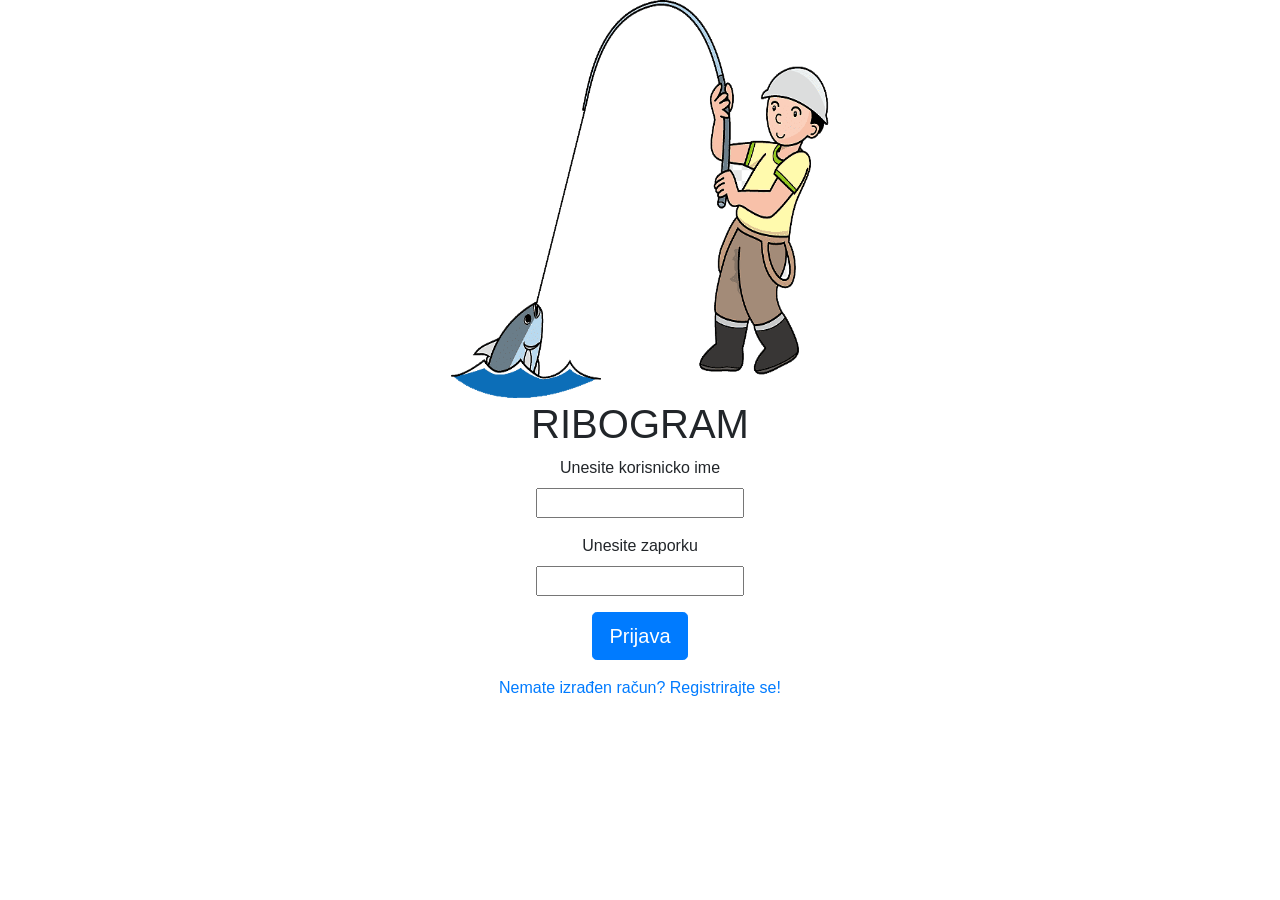
<file: index.html>
<!DOCTYPE html>
<html lang="hr">
<head>
    <title>Ribogram</title>
        <meta charset="utf-8">
        <meta name="viewport" content="width=device-width, initial-scale=1">
        <meta name="viewport" content="width=device-width, initial-scale=1, maximum-scale=1, user-scalable=no">

        <link rel="stylesheet" href="https://maxcdn.bootstrapcdn.com/bootstrap/4.4.1/css/bootstrap.min.css">
        <link rel="stylesheet" href="styles/index.css?rnd=132">
        <link rel="stylesheet" href="https://use.fontawesome.com/releases/v5.7.0/css/all.css" integrity="sha384-lZN37f5QGtY3VHgisS14W3ExzMWZxybE1SJSEsQp9S+oqd12jhcu+A56Ebc1zFSJ" crossorigin="anonymous">
        <script src="https://ajax.googleapis.com/ajax/libs/jquery/3.4.1/jquery.min.js"></script>
        <script src="https://cdnjs.cloudflare.com/ajax/libs/popper.js/1.16.0/umd/popper.min.js"></script>
        <script src="https://maxcdn.bootstrapcdn.com/bootstrap/4.4.1/js/bootstrap.min.js"></script>
</head>

<body>
    <div class="container">
        <div class="row ">
            <div class="wrapper">
                <img src="images/logo.png" height="400px" width="550px">
                <h1>RIBOGRAM</h1>
                <div class="panel panel-primary">
                    <div class="panel-body">
                        <form role="Form"  >
                            <div class="form-group">
                                <label >Unesite korisnicko ime</label>
                                <div><input type="text" id="korisnickoime" name="korisnickoime" aria-required="true" /></div>
                            </div>
                            <div class="form-group">
                                <label >Unesite zaporku</label>
                                <div><input type="password" id="zaporka"  name="zaporka" aria-required="true"/></div>
                            </div>
                            <div class="form-group text-center">
                                <button type="button" class="btn btn-primary btn-lg" id="submitbtn" name="submit" onclick=ucitajVarijable()>Prijava</button>
                            </div>
                        </form>
                    </div>
                    <a href="registracija.html">Nemate izrađen račun? Registrirajte se!</a>
                </div>
            </div>
        </div>
    </div>
    <script src="frontend/login.js" type="text/javascript"></script>

</body>
</html>
</file>
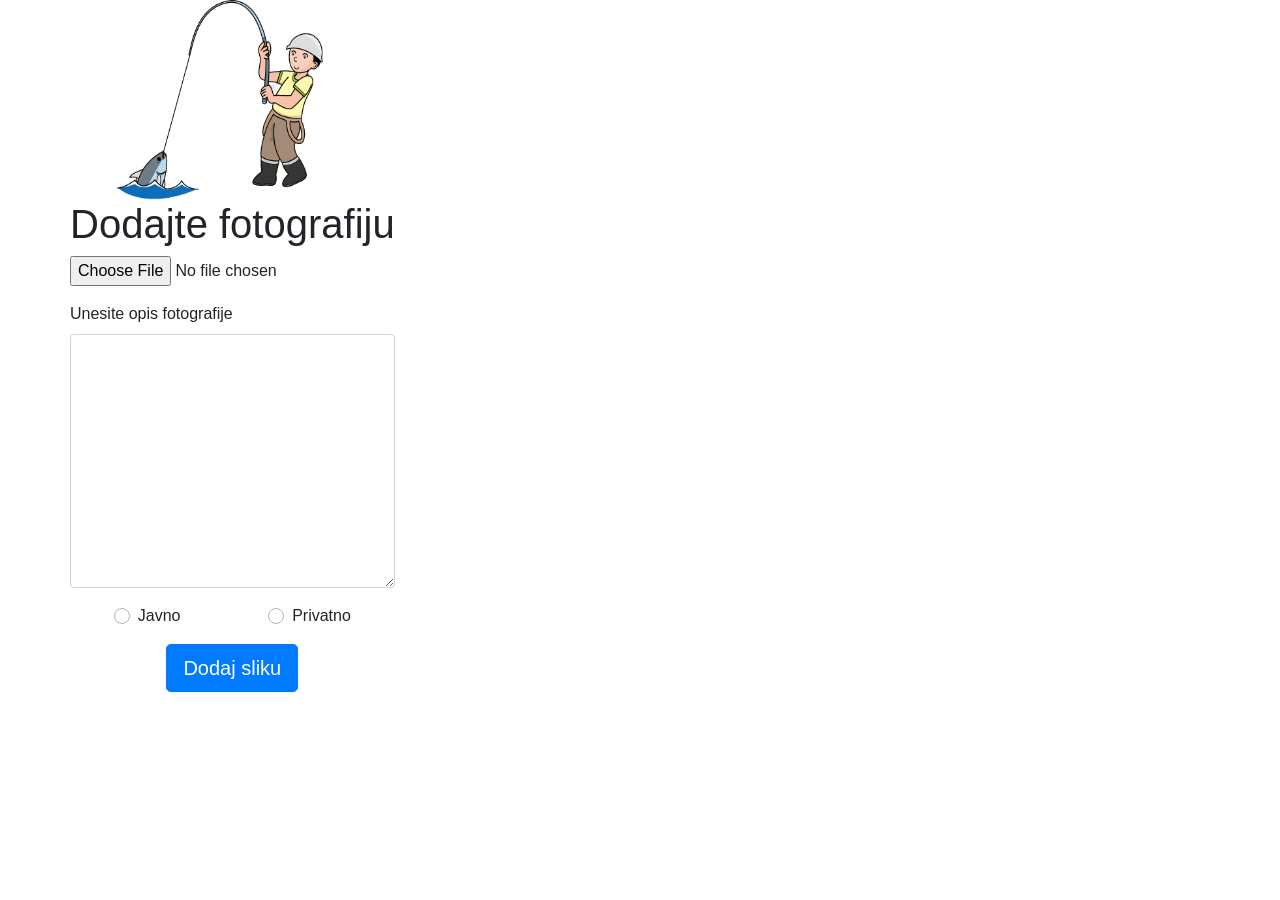
<file: dodajsliku.html>
<!DOCTYPE html>
<html lang="hr">
<head>
    <title>Ribogram</title>
        <meta charset="utf-8">
        <meta name="viewport" content="width=device-width, initial-scale=1">
        <meta name="viewport" content="width=device-width, initial-scale=1, maximum-scale=1, user-scalable=no">

        <link rel="stylesheet" href="https://maxcdn.bootstrapcdn.com/bootstrap/4.4.1/css/bootstrap.min.css">
        <link rel="stylesheet" href="styles/dodajsliku.css?rnd=132">
        <link rel="stylesheet" href="https://use.fontawesome.com/releases/v5.7.0/css/all.css" integrity="sha384-lZN37f5QGtY3VHgisS14W3ExzMWZxybE1SJSEsQp9S+oqd12jhcu+A56Ebc1zFSJ" crossorigin="anonymous">
        <script src="https://ajax.googleapis.com/ajax/libs/jquery/3.4.1/jquery.min.js"></script>
        <script src="https://cdnjs.cloudflare.com/ajax/libs/popper.js/1.16.0/umd/popper.min.js"></script>
        <script src="https://maxcdn.bootstrapcdn.com/bootstrap/4.4.1/js/bootstrap.min.js"></script>
</head>

<body>
    <div class="container">
        <div class="row">
            <div id="form-wrapper">
                <img src="images/logo.png" width="300px" height="200px">
                <h1>Dodajte fotografiju</h1>
                <div class="panel panel-primary">
                    <div class="panel-body ">
                        <form role="Form" method="post" id="photo-form" aria-label="Photo form"accept-charset="UTF-8">
                            <div class="form-group">
                                <input type="file" id="file" name="file" aria-required="true">                            
                            </div>
                            <div class="form-group">
                                <label for="opis">Unesite opis fotografije</label>
                                <textarea class="form-control" id="opis" name="opis" rows="10" aria-required="true"></textarea>
                            </div>

                            <div class="form-group statusslike">
                                <div class="custom-control custom-radio" >
                                    <input type="radio" name="customRadio" value="Javno" id="customRadio_1" class="custom-control-input">
                                    <label class="custom-control-label " for="customRadio_1">Javno</label>
                                  </div>
                                  <div class="custom-control custom-radio">
                                    <input type="radio" name="customRadio" value="Privatno" id="customRadio_2" class="custom-control-input">
                                    <label class="custom-control-label" for="customRadio_2">Privatno</label>
                                    
                                </div>
                                  
                            </div>
                            <div class="form-group text-center">
                                <button type="submit" class="btn btn-primary btn-lg" id="submitbtn" name="submit" >Dodaj sliku</button>
                            </div>
                            
                        </form>
                    </div>
                </div>
            </div>
        </div>
    </div>
    
    <script src="frontend/dodajsliku.js" type="text/javascript"></script>
</body>
</html>
</file>
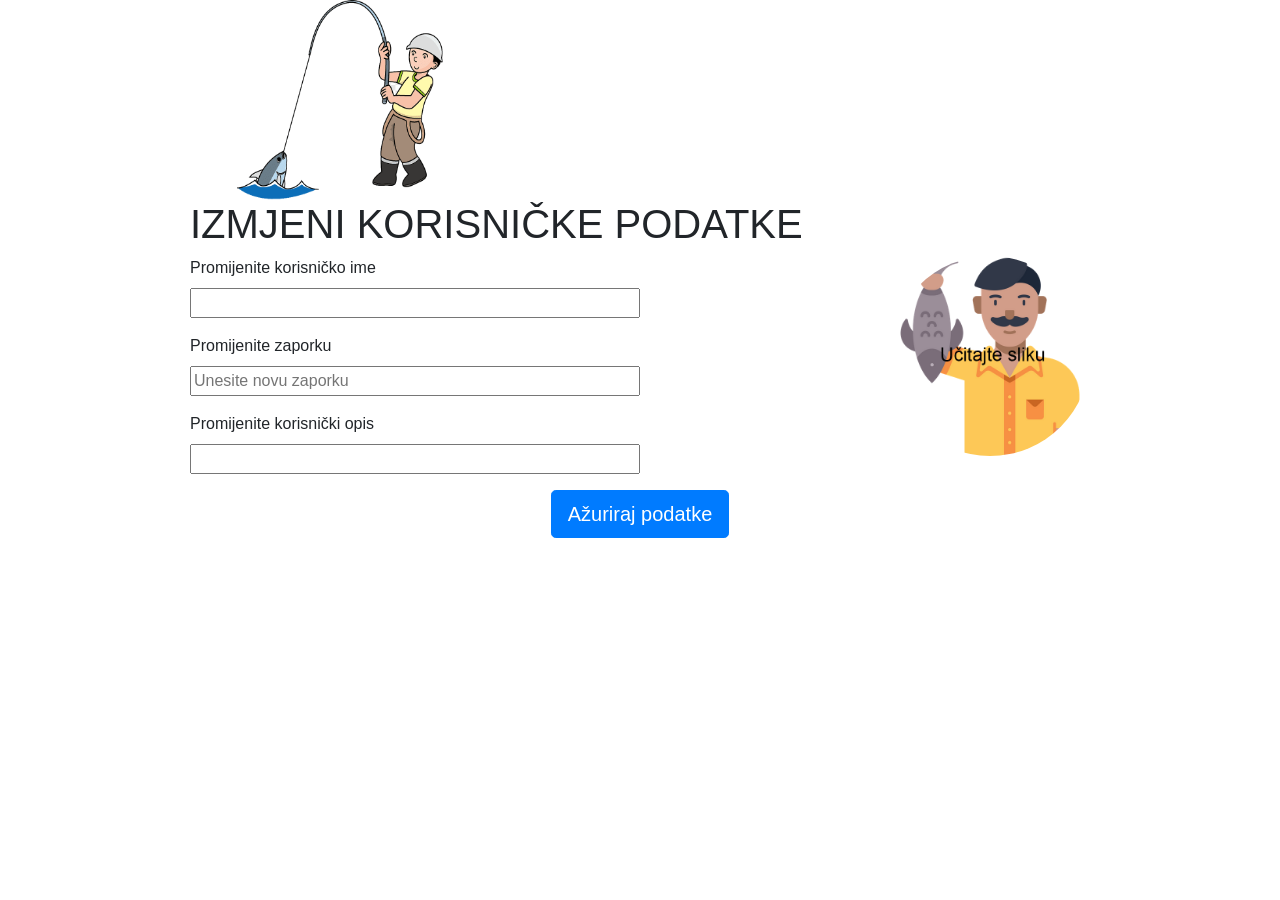
<file: postavke.html>
<!DOCTYPE html>
<html lang="hr">
<head>
    <title>Ribogram</title>
        <meta charset="utf-8">
        <meta name="viewport" content="width=device-width, initial-scale=1">
        <meta name="viewport" content="width=device-width, initial-scale=1, maximum-scale=1, user-scalable=no">

        <link rel="stylesheet" href="https://maxcdn.bootstrapcdn.com/bootstrap/4.4.1/css/bootstrap.min.css">
        <link rel="stylesheet" href="styles/postavke.css">
        <link rel="stylesheet" href="https://use.fontawesome.com/releases/v5.7.0/css/all.css" integrity="sha384-lZN37f5QGtY3VHgisS14W3ExzMWZxybE1SJSEsQp9S+oqd12jhcu+A56Ebc1zFSJ" crossorigin="anonymous">
        <script src="https://ajax.googleapis.com/ajax/libs/jquery/3.4.1/jquery.min.js"></script>
        <script src="https://cdnjs.cloudflare.com/ajax/libs/popper.js/1.16.0/umd/popper.min.js"></script>
        <script src="https://maxcdn.bootstrapcdn.com/bootstrap/4.4.1/js/bootstrap.min.js"></script>
</head>

<body>
    <div class="container">
        <div class="row">
            <div id="form-wrapper">
                <img src="images/logo.png" width="300px" height="200px">
                <h1>IZMJENI KORISNIČKE PODATKE</h1>
                <div class="panel panel-primary">
                    <div class="panel-body ">
                        <form role="Form" method="post" id="profile-form" aria-label="profile form" accept-charset="UTF-8">
                            <div class="form-group">
                                <label for="file" class="custom-file-upload" id="custom-file-upload">
                                    <img id="output" src="images/userimg.png" width="200px" height="200px" />
                                </label>
                                <input type="file" aria-labelledby="custom-file-upload" class="form-control" id="file" name="file"  onchange="loadFile(event)" style="display:none" />
                            </div>
                                <div class="form-group">
                                <label >Promijenite korisničko ime</label>
                                <div><input type="text" id="korisnickoime" name="korisnickoime" aria-required="true" /></div>
                            </div>
                            
                            <div class="form-group">
                                <label >Promijenite zaporku</label>
                                <div><input type="password" id="zaporka" name="zaporka" placeholder="Unesite novu zaporku" aria-required="true" /></div>
                            </div>
                            
                            <div class="form-group">
                                <label >Promijenite korisnički opis</label>
                                <div><input type="text" id="opis" name="opis" aria-required="true" /></div>
                            </div>

                            <div class="form-group text-center">
                                <button type="sumbit" class="btn btn-primary btn-lg" id="submitbtn" name="submit" onclick=azurirajpodatke()>Ažuriraj podatke</button>
                            </div>
                            
                        </form>
                    </div>
                </div>
            </div>
        </div>
    </div>
    
    <script src="frontend/postavke.js" type="text/javascript"></script>
</body>
</html>
</file>
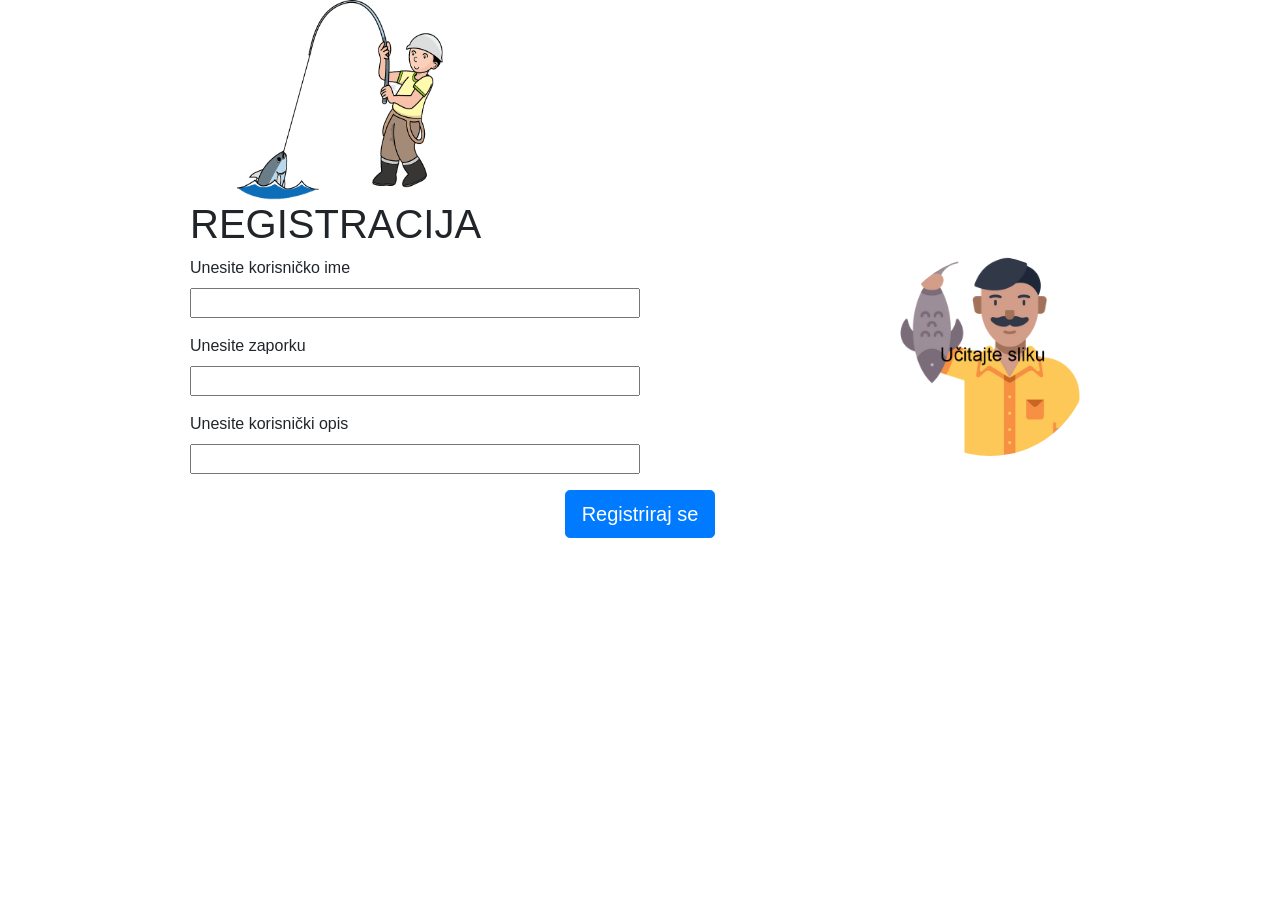
<file: registracija.html>
<!DOCTYPE html>
<html lang="hr">
<head>
    <title>Ribogram</title>
        <meta charset="utf-8">
        <meta name="viewport" content="width=device-width, initial-scale=1">
        <meta name="viewport" content="width=device-width, initial-scale=1, maximum-scale=1, user-scalable=no">

        <link rel="stylesheet" href="https://maxcdn.bootstrapcdn.com/bootstrap/4.4.1/css/bootstrap.min.css">
        <link rel="stylesheet" href="styles/registracija.css?rnd=132">
        <link rel="stylesheet" href="https://use.fontawesome.com/releases/v5.7.0/css/all.css" integrity="sha384-lZN37f5QGtY3VHgisS14W3ExzMWZxybE1SJSEsQp9S+oqd12jhcu+A56Ebc1zFSJ" crossorigin="anonymous">
        <script src="https://ajax.googleapis.com/ajax/libs/jquery/3.4.1/jquery.min.js"></script>
        <script src="https://cdnjs.cloudflare.com/ajax/libs/popper.js/1.16.0/umd/popper.min.js"></script>
        <script src="https://maxcdn.bootstrapcdn.com/bootstrap/4.4.1/js/bootstrap.min.js"></script>
</head>

<body>
    <div class="container">
        <div class="row">
            <div id="form-wrapper">
                <img src="images/logo.png" width="300px" height="200px">
                <h1>REGISTRACIJA</h1>
                <div class="panel panel-primary">
                    <div class="panel-body ">
                        <form role="Form" method="post" id="register-form" aria-label="Register form" accept-charset="UTF-8">
                            <div class="form-group">
                                <label for="file" class="custom-file-upload" id="custom-file-upload">
                                    <img id="output" src="images/userimg.png" width="200px" height="200px" />
                                </label>
                                <input type="file" aria-labelledby="custom-file-upload" class="form-control" id="file" name="file"  onchange="loadFile(event)" style="display:none" />
                            </div>
                                <div class="form-group">
                                <label >Unesite korisničko ime</label>
                                <div><input type="text" id="korisnickoime" name="korisnickoime" aria-required="true" /></div>
                            </div>
                            
                            <div class="form-group">
                                <label >Unesite zaporku</label>
                                <div><input type="password" id="zaporka" name="zaporka" aria-required="true" /></div>
                            </div>
                            
                            <div class="form-group">
                                <label >Unesite korisnički opis</label>
                                <div><input type="text" id="opis" name="opis" aria-required="true" /></div>
                            </div>

                            <div class="form-group text-center">
                                <button type="submit" class="btn btn-primary btn-lg" id="submitbtn" name="submit" >Registriraj se</button>
                            </div>
                            
                        </form>
                    </div>
                </div>
            </div>
        </div>
    </div>
    
    <script src="frontend/registracija.js" type="text/javascript"></script>
</body>
</html>
</file>
<file: styles/index.css>
.wrapper{
    position: absolute;
    left: 50%;
    transform: translateX(-50%);
    text-align: center;
}
</file>
<file: styles/dodajsliku.css>
.statusslike{
    display: flex;
    justify-content: space-around;
}
</file>
<file: styles/postavke.css>
#form-wrapper{
    width: -webkit-fill-available;
}
.form-group > div > input{
    width: 50%;
}
#output {
    border-radius: 100%;
    object-fit: cover;
}
.row{
    position: relative;
}
#profile-form > div:nth-child(1){
    position: absolute;
    right: 0;
}
.container{
    max-width: 900px;
}
</file>
<file: styles/registracija.css>
#form-wrapper{
    width: -webkit-fill-available;
}
.form-group > div > input{
    width: 50%;
}
#output {
    border-radius: 100%;
    object-fit: cover;
}
.row{
    position: relative;
}
#register-form > div:nth-child(1){
    position: absolute;
    right: 0;
}
.container{
    max-width: 900px;
}
</file>
